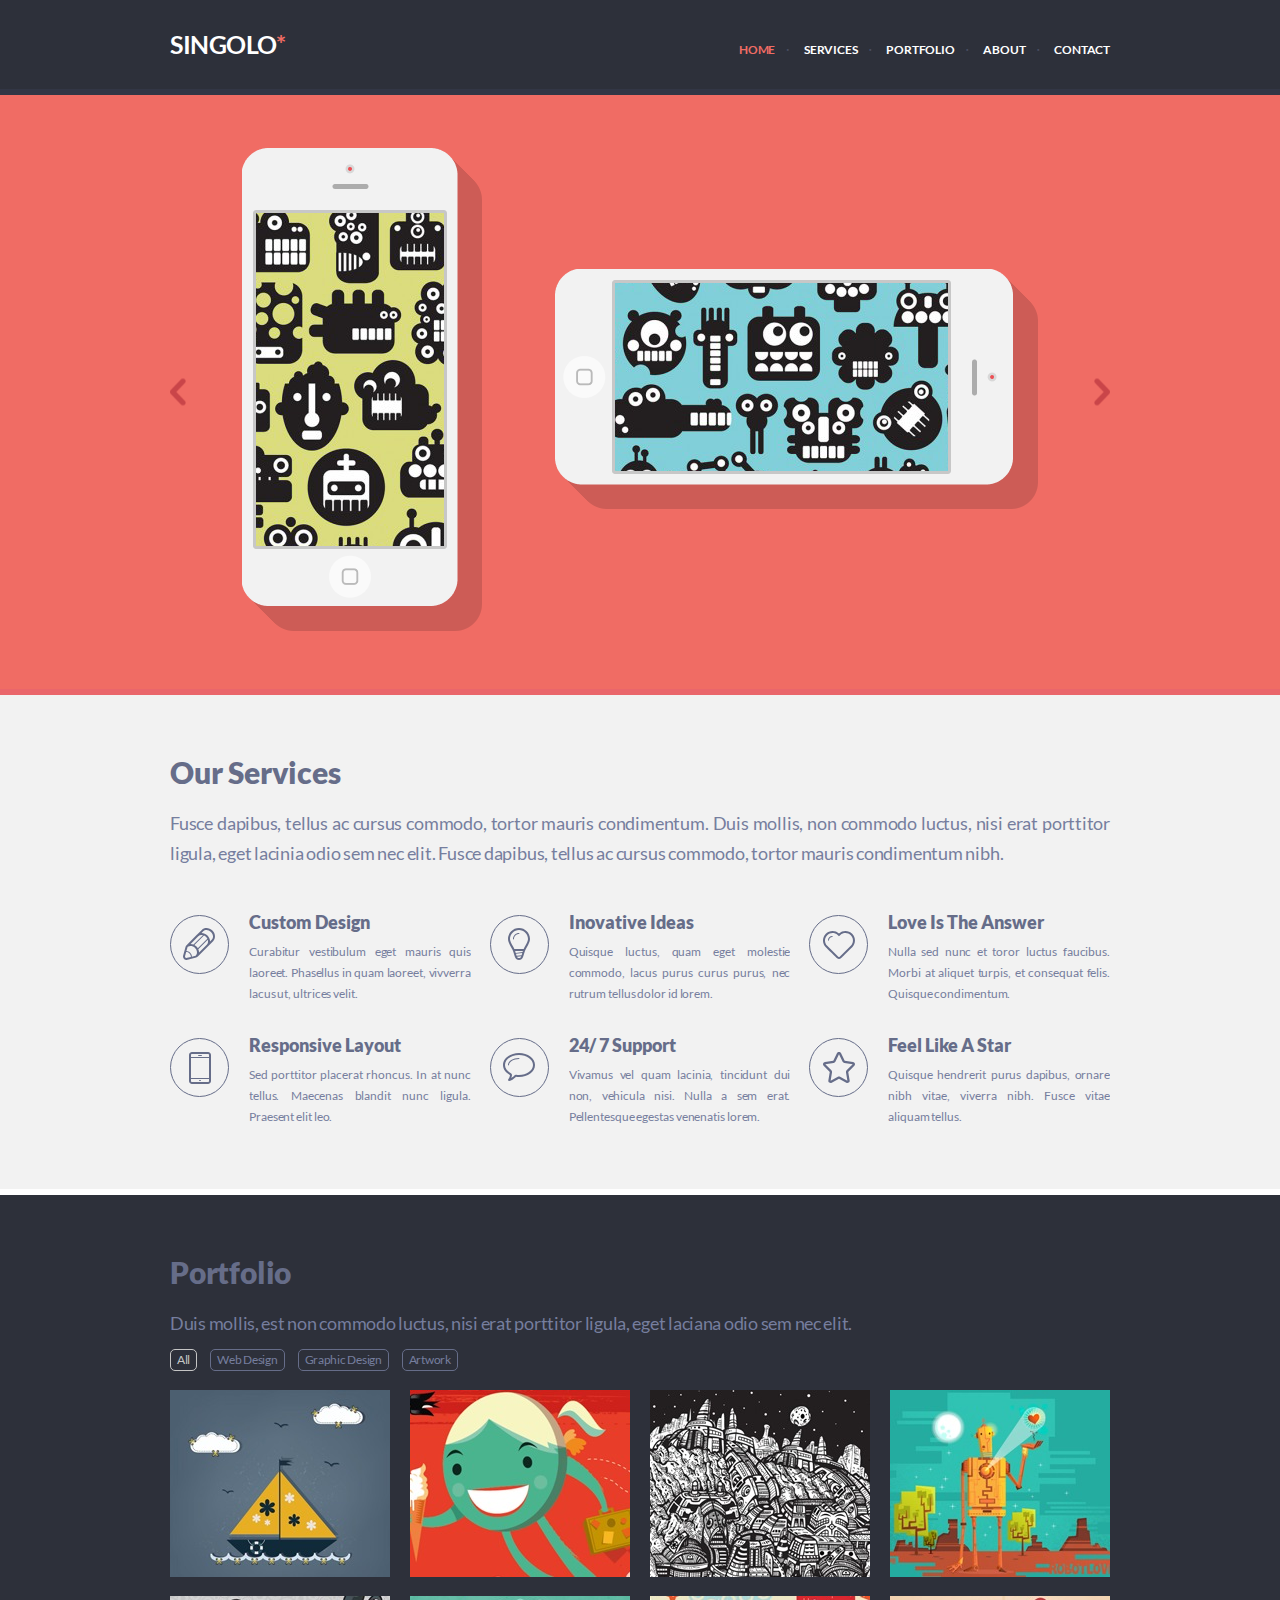
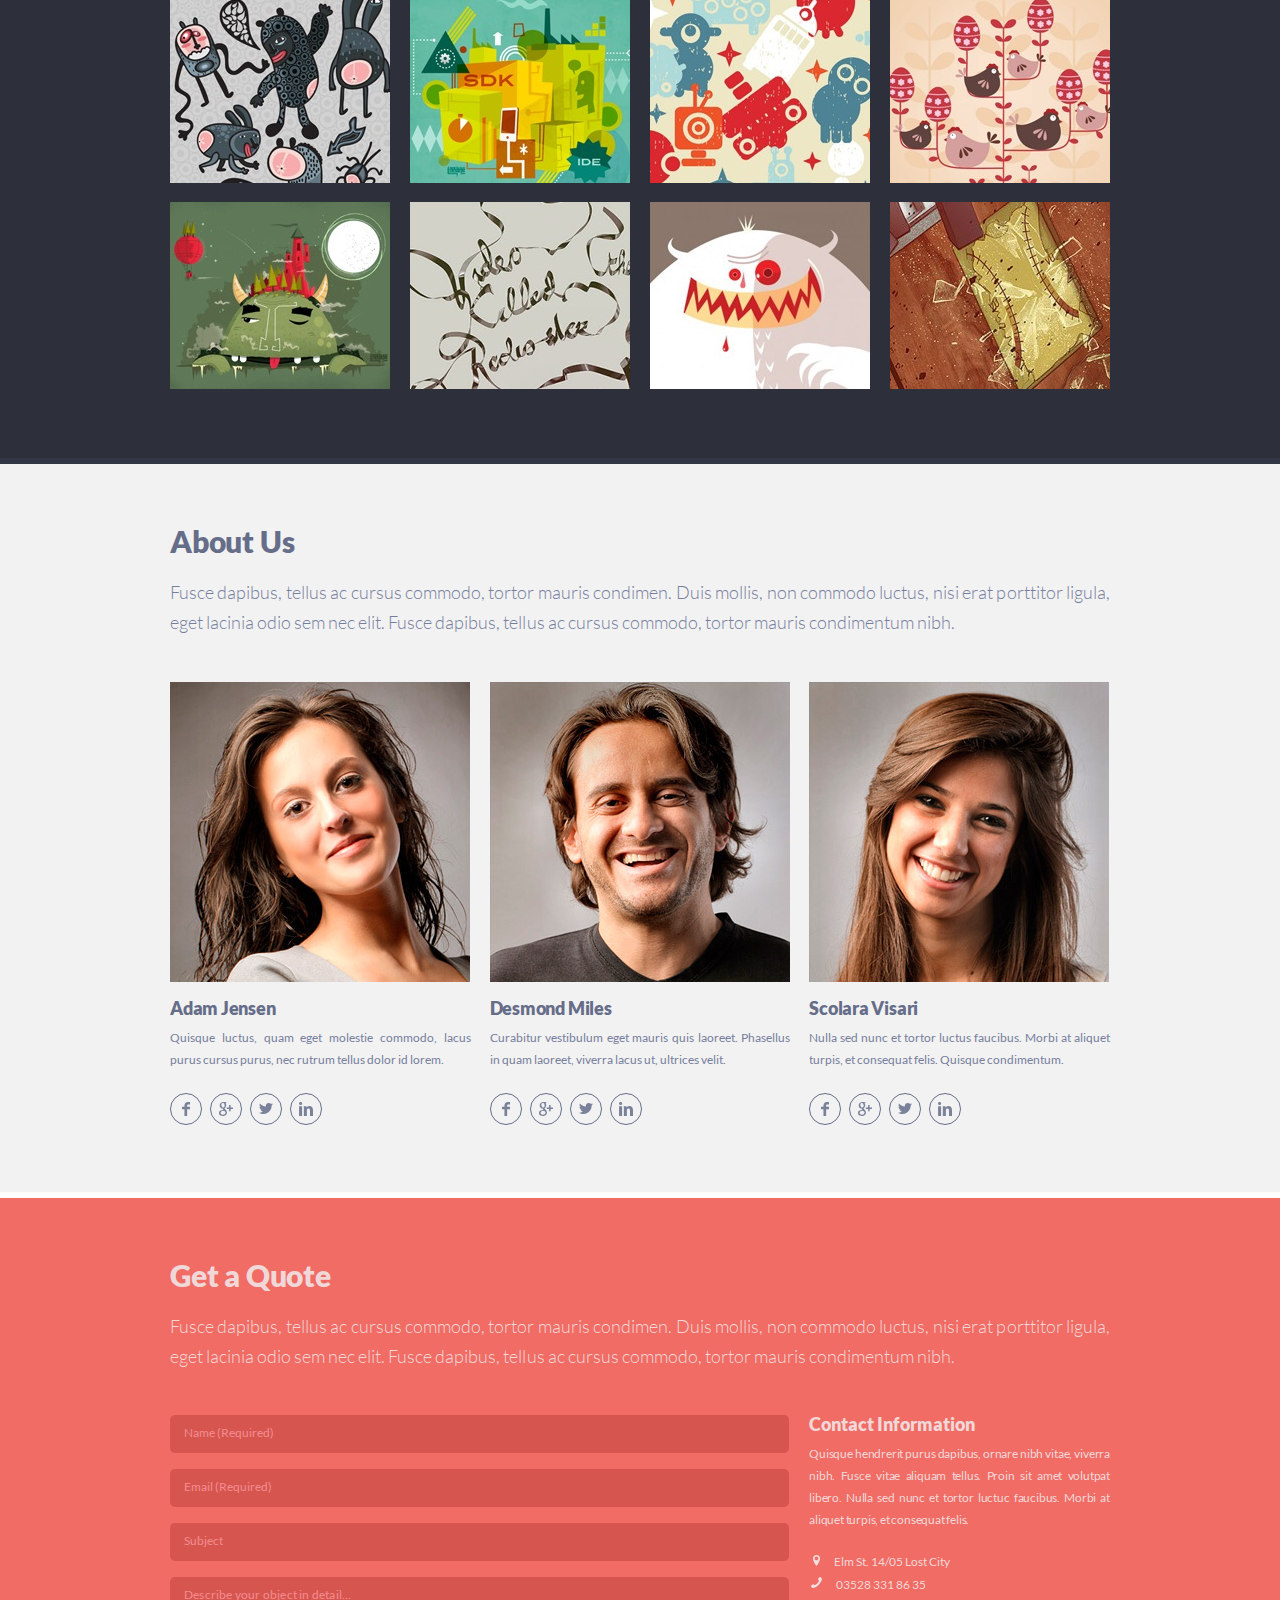
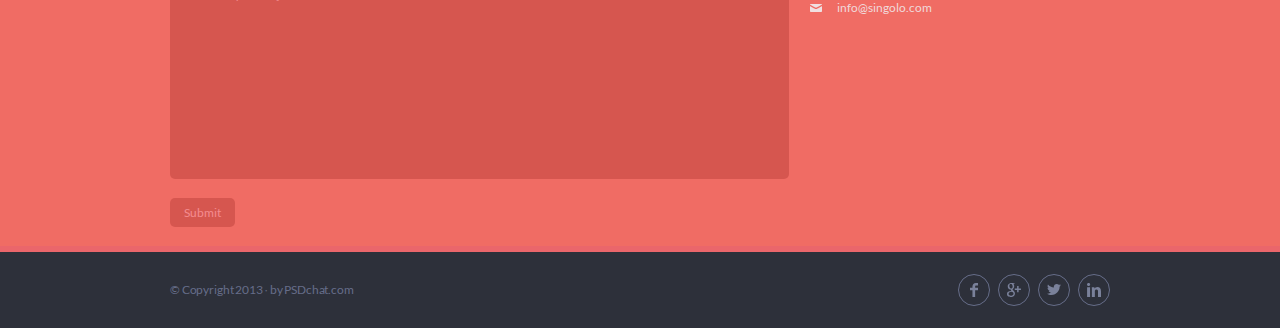
<file: index.html>
<!DOCTYPE html>
<html lang="en">

<head>
  <meta charset="UTF-8">
  <meta name="viewport" content="width=device-width, initial-scale=1.0">
  <link rel="stylesheet" href="./styles/style.css">
  <title>Singolo</title>
</head>

<body>
  <header class="header">
    <div class="wrapper header__wrapper">
      <span class="header__hamburger hamburger"><span class="hamburger__line"></span></span>
      <div class="header__logo-line">
        <a href="#" class="logo">
          <h1 class="logo__text">Singolo<span class="logo__text_colored">*</span></h1>
        </a>
      </div>
      <div class="header__navigation">
        <ul class="navigation">
          <li class="navigation__item"><a href="#" class="navigation__link active">Home</a></li>
          <li class="navigation__item"><a href="#services" class="navigation__link">Services</a></li>
          <li class="navigation__item"><a href="#portfolio" class="navigation__link">Portfolio</a></li>
          <li class="navigation__item"><a href="#about" class="navigation__link">About</a></li>
          <li class="navigation__item"><a href="#contact" class="navigation__link">Contact</a></li>
        </ul>
      </div>
    </div>
  </header>

  <div class="aside__overlay">
    <div class="aside">
      <div class="aside__wrapper">
        <span class="aside__hamburger hamburger"><span class="hamburger__line"></span></span>
        <div class="aside__menu">
          <a href="#" class="aside__logo">
            <h1 class="logo__text">Singolo<span class="logo__text_colored">*</span></h1>
          </a>
        </div>
      </div>
      <div class="aside__navigation">
        <ul class="navigation">
          <li class="navigation__item"><a href="#" class="navigation__link active">Home</a></li>
          <li class="navigation__item"><a href="#services" class="navigation__link">Services</a></li>
          <li class="navigation__item"><a href="#portfolio" class="navigation__link">Portfolio</a></li>
          <li class="navigation__item"><a href="#about" class="navigation__link">About</a></li>
          <li class="navigation__item"><a href="#contact" class="navigation__link">Contact</a></li>
        </ul>
      </div>
    </div>
  </div>

  <div class="carousel">
    <div class="wrapper carousel__wrapper">
      <div class="carousel__container">
        <div class="carousel__item carousel__item_active">
          <div class="carousel__description">
            <div class="phone_medium phone_medium_vertical">
              <img class="phone-shadow__image" src="./assets/images/slider/medium-phone/phone-shadow.png"
                alt="phone shadow">
              <img class="phone__image" src="./assets/images/slider/medium-phone/phone.png" alt="phone">
              <img class="phone-display__image phone-display__image_active"
                src="./assets/images/slider/medium-phone/phone-display-yellow.png" alt="phone display">
              <div class="phone__button_medium"></div>
            </div>
            <div class="phone_medium phone_medium_horizontal">
              <img class="phone-shadow__image" src="./assets/images/slider/medium-phone/phone-shadow-horizontal.png"
                alt="phone shadow">
              <img class="phone__image" src="./assets/images/slider/medium-phone/phone-horizontal.png" alt="phone">
              <img class="phone-display__image phone-display__image_active"
                src="./assets/images/slider/medium-phone/phone-display-blue.png" alt="phone display">
              <div class="phone__button_medium"></div>
            </div>
          </div>
        </div>
        <div class="carousel__item carousel__item_colored">
          <div class="carousel__description">
            <div class="phone_small phone_small_left">
              <img class="phone-shadow__image" src="./assets/images/slider/small-phone/phone-shadow.png"
                alt="phone shadow">
              <img class="phone__image" src="./assets/images/slider/small-phone/phone.png" alt="phone">
              <img class="phone-display__image phone-display__image_active"
                src="./assets/images/slider/small-phone/phone-display-yellow.png" alt="phone display">
              <div class="phone__button_small"></div>
            </div>
            <div class="phone_large">
              <img class="phone-shadow__image" src="./assets/images/slider/large-phone/phone-shadow.png"
                alt="phone shadow">
              <img class="phone__image" src="./assets/images/slider/large-phone/phone.png" alt="phone">
              <img class="phone-display__image phone-display__image_active"
                src="./assets/images/slider/large-phone/phone-display-green.png" alt="phone display">
              <div class="phone__button_large"></div>
            </div>
            <div class="phone_small phone_small_right">
              <img class="phone-shadow__image" src="./assets/images/slider/small-phone/phone-shadow.png"
                alt="phone shadow">
              <img class="phone__image" src="./assets/images/slider/small-phone/phone.png" alt="phone">
              <img class="phone-display__image phone-display__image_active"
                src="./assets/images/slider/small-phone/phone-display-yellow.png" alt="phone display">
              <div class="phone__button_small"></div>
            </div>
          </div>
        </div>
        <div class="carousel__control carousel__control_left">
          <div class="arrow arrow_left"></div>
        </div>
        <div class="carousel__control carousel__control_right">
          <div class="arrow arrow_right"></div>
        </div>
      </div>
    </div>
  </div>

  <section id="services" class="services">
    <div class="wrapper services__wrapper">
      <h2 class="services__title">Our Services</h2>
      <p class="services__text">Fusce dapibus, tellus ac cursus commodo, tortor mauris condimentum. Duis mollis,
        non commodo luctus, nisi erat porttitor ligula, eget lacinia odio sem nec elit. Fusce dapibus, tellus ac cursus
        commodo, tortor mauris condimentum nibh.</p>
      <div class="layout-3-column service__container">
        <article class="service">
          <div class="service__icon">
            <span class="icon-circle">
              <span class="ico ico_pen"></span>
            </span>
          </div>
          <div class="service__content">
            <h3 class="service__title">Custom Design</h3>
            <p class="service__text">Curabitur vestibulum eget mauris quis laoreet. Phasellus in quam laoreet,
              vivverra lacus ut, ultrices velit.</p>
          </div>
        </article>
        <article class="service">
          <div class="service__icon">
            <span class="icon-circle">
              <span class="ico ico_bulb"></span>
            </span>
          </div>
          <div class="service__content">
            <h3 class="service__title">Inovative Ideas</h3>
            <p class="service__text">Quisque luctus, quam eget molestie commodo, lacus purus curus purus, nec
              rutrum tellus dolor id lorem.</p>
          </div>
        </article>
        <article class="service">
          <div class="service__icon">
            <span class="icon-circle">
              <span class="ico ico_heart"></span>
            </span>
          </div>
          <div class="service__content">
            <h3 class="service__title">Love Is The Answer</h3>
            <p class="service__text">Nulla sed nunc et toror luctus faucibus. Morbi at aliquet turpis, et
              consequat felis. Quisque condimentum.</p>
          </div>
        </article>
        <article class="service">
          <div class="service__icon">
            <span class="icon-circle">
              <span class="ico ico_phone"></span>
            </span>
          </div>
          <div class="service__content">
            <h3 class="service__title">Responsive Layout</h3>
            <p class="service__text">Sed porttitor placerat rhoncus. In at nunc tellus. Maecenas blandit nunc
              ligula. Praesent elit leo.</p>
          </div>
        </article>
        <article class="service">
          <div class="service__icon">
            <span class="icon-circle">
              <span class="ico ico_bubble"></span>
            </span>
          </div>
          <div class="service__content">
            <h3 class="service__title">24/ 7 Support</h3>
            <p class="service__text">Vivamus vel quam lacinia, tincidunt dui non, vehicula nisi. Nulla a sem
              erat. Pellentesque egestas venenatis lorem.</p>
          </div>
        </article>
        <article class="service">
          <div class="service__icon">
            <span class="icon-circle">
              <span class="ico ico_star"></span>
            </span>
          </div>
          <div class="service__content">
            <h3 class="service__title">Feel Like A Star</h3>
            <p class="service__text">Quisque hendrerit purus dapibus, ornare nibh vitae, viverra nibh. Fusce
              vitae aliquam tellus.
          </div>
        </article>
      </div>
    </div>
  </section>

  <section id="portfolio" class="portfolio">
    <div class="wrapper portfolio__wrapper">
      <h2 class="portfolio__title">Portfolio</h2>
      <p class="portfolio__text">Duis mollis, est non commodo luctus, nisi erat porttitor ligula, eget laciana
        odio sem nec elit.</p>
      <div class="tags portfolio__tags">
        <span class="tag tag_bordered active">All</span>
        <span class="tag tag_bordered">Web Design</span>
        <span class="tag tag_bordered">Graphic Design</span>
        <span class="tag tag_bordered">Artwork</span>
      </div>
      <div class="layout-4-column project-wrapper">
        <img class="project-image" src="./assets/images/portfolio/1.jpg" alt="1">
        <img class="project-image" src="./assets/images/portfolio/2.jpg" alt="2">
        <img class="project-image" src="./assets/images/portfolio/3.jpg" alt="3">
        <img class="project-image" src="./assets/images/portfolio/4.jpg" alt="4">
        <img class="project-image" src="./assets/images/portfolio/5.jpg" alt="5">
        <img class="project-image" src="./assets/images/portfolio/6.jpg" alt="6">
        <img class="project-image" src="./assets/images/portfolio/7.jpg" alt="7">
        <img class="project-image" src="./assets/images/portfolio/8.jpg" alt="8">
        <img class="project-image" src="./assets/images/portfolio/9.jpg" alt="9">
        <img class="project-image" src="./assets/images/portfolio/10.jpg" alt="10">
        <img class="project-image" src="./assets/images/portfolio/11.jpg" alt="11">
        <img class="project-image" src="./assets/images/portfolio/12.jpg" alt="12">
      </div>
    </div>
  </section>

  <section id="about" class="about-us">
    <div class="wrapper about-us__wrapper">
      <h2 class="about-us__title">About Us</h2>
      <p class="about-us__text">Fusce dapibus, tellus ac cursus commodo, tortor mauris condimen. Duis mollis, non
        commodo luctus, nisi erat porttitor ligula, eget lacinia odio sem nec elit. Fusce dapibus, tellus ac cursus
        commodo, tortor mauris condimentum nibh.</p>
      <div class="layout-3-column card__container">
        <article class="card">
          <img src="./assets/images/employees/adam.jpg" alt="Adam Jensen">
          <h3 class="card__title">Adam Jensen</h3>
          <p class="card__text">Quisque luctus, quam eget molestie commodo, lacus purus cursus purus, nec rutrum
            tellus dolor id lorem.</p>
          <div class="social-contacts">
            <span class="icon-circle icon-circle_small">
              <span class="ico ico_facebook"></span>
            </span>
            <span class="icon-circle icon-circle_small">
              <span class="ico ico_google"></span>
            </span>
            <span class="icon-circle icon-circle_small">
              <span class="ico ico_twitter"></span>
            </span>
            <span class="icon-circle icon-circle_small">
              <span class="ico ico_linkedin"></span>
            </span>
          </div>
        </article>
        <article class="card">
          <img src="./assets/images/employees/desmond.jpg" alt="Desmond Miles">
          <h3 class="card__title">Desmond Miles</h3>
          <p class="card__text">Curabitur vestibulum eget mauris quis laoreet. Phasellus in quam laoreet, viverra
            lacus ut, ultrices velit.</p>
          <div class="social-contacts">
            <span class="icon-circle icon-circle_small">
              <span class="ico ico_facebook"></span>
            </span>
            <span class="icon-circle icon-circle_small">
              <span class="ico ico_google"></span>
            </span>
            <span class="icon-circle icon-circle_small">
              <span class="ico ico_twitter"></span>
            </span>
            <span class="icon-circle icon-circle_small">
              <span class="ico ico_linkedin"></span>
            </span>
          </div>
        </article>
        <article class="card">
          <img src="./assets/images/employees/scolara.jpg" alt="Scolara Visari">
          <h3 class="card__title">Scolara Visari</h3>
          <p class="card__text">Nulla sed nunc et tortor luctus faucibus. Morbi at aliquet turpis, et consequat
            felis. Quisque condimentum.</p>
          <div class="social-contacts">
            <span class="icon-circle icon-circle_small">
              <span class="ico ico_facebook"></span>
            </span>
            <span class="icon-circle icon-circle_small">
              <span class="ico ico_google"></span>
            </span>
            <span class="icon-circle icon-circle_small">
              <span class="ico ico_twitter"></span>
            </span>
            <span class="icon-circle icon-circle_small">
              <span class="ico ico_linkedin"></span>
            </span>
          </div>
        </article>
      </div>
    </div>
  </section>

  <section id="contact" class="quote">
    <div class="wrapper quote__wrapper">
      <h2 class="quote__title">Get a Quote</h2>
      <p class="quote__text">Fusce dapibus, tellus ac cursus commodo, tortor mauris condimen. Duis mollis, non
        commodo luctus, nisi erat porttitor ligula, eget lacinia odio sem nec elit. Fusce dapibus, tellus ac cursus
        commodo, tortor mauris condimentum nibh.</p>
      <div class="quote__content">
        <form action="#" class="quote__form" method="post">
          <input class="quote__input input-name" type="text" name="name" placeholder="Name (Required)"
            autocomplete="off" required>
          <input class="quote__input input-email" type="email" name="email" placeholder="Email (Required)"
            autocomplete="off" required>
          <input class="quote__input input-subject" type="text" name="subject" placeholder="Subject">
          <textarea class="quote__textarea" name="description"
            placeholder="Describe your object in detail..."></textarea>
          <button class="quote__button" type="submit">Submit</button>
        </form>
        <div class="contact-info">
          <h4 class="contact-info__title">Contact Information</h4>
          <p class="contact-info__text">Quisque hendrerit purus dapibus, ornare nibh vitae, viverra nibh.
            Fusce vitae aliquam tellus. Proin sit amet volutpat libero. Nulla sed nunc et tortor luctuc faucibus. Morbi
            at aliquet turpis, et consequat felis.</p>
          <div class="contacts">
            <p class="contact">
              <span class="ico ico_location"></span>
              <span class="contact__text">Elm St. 14/05 Lost City</span>
            </p>
            <p class="contact">
              <span class="ico ico_contact-phone"></span>
              <a class="contact__link" href="tel:035283318635">03528 331 86 35</a>
            </p>
            <p class="contact">
              <span class="ico ico_mail"></span>
              <a class="contact__link" href="mailto:info@singolo.com">info@singolo.com</a>
            </p>
          </div>
        </div>
      </div>
    </div>
  </section>

  <footer class="footer">
    <div class="wrapper footer__wrapper">
      <span class="footer__copyright">&copy; Copyright 2013 &#8729; by PSDchat.com</span>
      <div class="social-contacts">
        <span class="icon-circle icon-circle_small">
          <span class="ico ico_facebook"></span>
        </span>
        <span class="icon-circle icon-circle_small">
          <span class="ico ico_google"></span>
        </span>
        <span class="icon-circle icon-circle_small">
          <span class="ico ico_twitter"></span>
        </span>
        <span class="icon-circle icon-circle_small">
          <span class="ico ico_linkedin"></span>
        </span>
      </div>
    </div>
  </footer>

  <script src="base.js"></script>
  <script src="plugins/modal.js"></script>
  <script src="carousel.js"></script>
  <script src="display.js"></script>
  <script src="index.js"></script>
</body>

</html>
</file>
<file: styles/style.css>
@import "lato.css";
@import "modal.css";
:root {
  /* text colors */
  --color-primary: #666d89;
  --color-primary-add: #767e9e;
  --color-tag-hover: #c5c5c5;
  --color-light: #f0d8d9;
  --color-header: #ffffff;
  --color-header-add: #f06c64;
  --color-from: #f48c8f;
  /* bg colors */
  --color-bg-dark: #2d303a;
  --color-bg-dark-shadow: #323645;
  --color-bg-light: #f2f2f2;
  --color-bg-light-shadow: var(--color-header);
  --color-bg-add: var(--color-header-add);
  --color-bg-add-shadow: #ea666b;
  --color-bg-form: #d6564f;
  --color-bg-valid: rgb(51, 70, 51);
  /* other colors */
  --color-style-list: #494e62;
  --color-border: var(--color-primary);
  --color-border-tag: var(--color-primary-add);
  --color-border-tag-hover: var(--color-tag-hover);
}

* {
  box-sizing: border-box;
  padding: 0;
  margin: 0;
}

html {
  font-size: 10px;
  scroll-behavior: smooth;
}

body {
  font-family: "Lato", Verdana, sans-serif;
  font-size: 1.6rem;
}

a {
  text-decoration: none;
}

.wrapper {
  max-width: 1020px;
  min-width: 320px;
  margin: 0 auto;
}

/* Header */

.header {
  position: fixed;
  top: 0;
  z-index: 10;
  width: 100%;
  background-color: var(--color-bg-dark);
  border-bottom: 6px solid var(--color-bg-dark-shadow);
}

.header__wrapper {
  display: flex;
  align-items: center;
  justify-content: space-between;
  padding: 29px 40px 30px;
}

.hamburger {
  display: none;
  position: relative;
  width: 25px;
  height: 20px;
}

.hamburger:before {
  content: "";
  display: inline-block;
  position: absolute;
  background-color: #ffffff;
  border-radius: 5px;
  width: 100%;
  height: 2.4px;
  top: 0;
  left: 0;
}

.hamburger:after {
  content: "";
  display: inline-block;
  position: absolute;
  background-color: #ffffff;
  border-radius: 5px;
  width: 100%;
  height: 2.4px;
  bottom: 0;
  left: 0;
}

.hamburger__line {
  display: inline-block;
  position: absolute;
  width: 100%;
  height: 2.4px;
  top: calc( 50% - 1.2px);
  left: 0;
  border-radius: 5px;
  background-color: #ffffff;
  z-index: 101;
}

.header__logo-line {
  display: flex;
  align-items: center;
}

.logo__text {
  font-size: 2.5rem;
  letter-spacing: -0.05rem;
  font-weight: 700;
  text-transform: uppercase;
  color: var(--color-header);
}

.logo__text_colored {
  color: var(--color-header-add);
}

.navigation {
  display: flex;
  justify-content: space-between;
  width: 371px;
  margin-top: 10px;
}

.navigation__item {
  letter-spacing: -0.02rem;
  font-size: 1.2rem;
  font-weight: 700;
  text-transform: uppercase;
  list-style: none;
}

.navigation__item:not(:first-child)::before {
  content: "\2219";
  display: inline-block;
  width: 1.5em;
  line-height: 0.1rem;
  color: var(--color-style-list);
}

.navigation__link {
  color: var(--color-header);
}

.navigation__link:hover, .navigation__link.active {
  color: var(--color-header-add);
}

@media screen and (max-width: 767px) {
  .header__wrapper {
    padding: 29px 20px 30px;
    display: block;
  }
  .header__logo-line {
    display: inline-block;
    text-align: center;
    width: 89%;
  }
  .hamburger {
    display: inline-block;
  }
  .header__navigation {
    display: none;
  }
}

/* Slider */

.carousel {
  background-color: var(--color-bg-add);
  border-bottom: 6px solid var(--color-bg-add-shadow);
}

.carousel_changed {
  background-color: #648bf0;
  border-bottom: 6px solid rgb(64, 100, 192);
}

.carousel__wrapper {
  padding: 0 40px;
  margin-top: 95px;
}

.carousel__container {
  position: relative;
  width: 100%;
  overflow: hidden;
}

.carousel__item {
  display: none;
  position: relative;
  max-width: 100%;
  animation: 0.5s ease-in-out;
}

.carousel__item_active, .carousel__item_next {
  display: block;
}

.carousel__item_next {
  position: absolute;
  top: 0;
  width: 100%;
}

.carousel__description {
  display: flex;
  justify-content: center;
  align-items: center;
  position: relative;
}

.phone_medium {
  position: relative;
}

.phone_medium>* {
  top: 0;
  left: 0;
}

.phone_medium_vertical {
  width: 240px;
  height: 483px;
  margin: 53px 36px 58px 0;
}

.phone_medium_vertical>.phone-display__image {
  top: 65px;
  left: 14px;
}

.phone_medium_horizontal {
  height: 240px;
  width: 483px;
  margin: 0 0 6px 37px;
}

.phone_medium_horizontal>.phone-display__image {
  top: 14px;
  left: 60px;
}

.phone__button_medium {
  position: absolute;
  width: 42px;
  height: 42px;
  z-index: 4;
  cursor: pointer;
  border-radius: 50%;
  opacity: 0;
}

.phone_medium_vertical>.phone__button_medium {
  top: 408px;
  left: calc(50% - 33px);
}

.phone_medium_horizontal>.phone__button_medium {
  top: 88px;
  left: 8px;
}

.phone_large {
  position: relative;
  margin: 43px 0 38px;
  width: 255px;
  height: 513px;
}

.phone_large>.phone-display__image {
  top: 69px;
  left: 14px;
}

.phone__button_large {
  position: absolute;
  width: 45px;
  height: 45px;
  z-index: 4;
  cursor: pointer;
  border-radius: 50%;
  opacity: 0;
  bottom: 35px;
  left: 92px;
}

.phone_small {
  position: relative;
  width: 156px;
  height: 314px;
}

.phone_small>.phone-display__image {
  top: 42px;
  left: 9px;
}

.phone_small_left {
  opacity: 0.5;
  top: 11px;
  left: 25px;
}

.phone_small_right {
  opacity: 0.5;
  top: 11px;
  right: 26px;
}

.phone__button_small {
  position: absolute;
  width: 27px;
  height: 27px;
  z-index: 4;
  cursor: pointer;
  border-radius: 50%;
  opacity: 0;
  bottom: 22px;
  left: 57px;
}

.phone-shadow__image {
  position: absolute;
  z-index: 1;
}

.phone__image {
  position: absolute;
  z-index: 2;
}

.phone-display__image {
  display: none;
  position: absolute;
  z-index: 3;
}

.phone-display__image_active {
  display: block;
}

.carousel__control {
  position: absolute;
  top: 0;
  bottom: 0;
  cursor: pointer;
}

.carousel__control:hover {
  filter: brightness(50%);
}

.carousel__control_left {
  left: 0;
  right: auto;
}

.carousel__control_right {
  right: 0;
  left: auto;
}

.arrow {
  display: inline-block;
  position: absolute;
  top: 50%;
  transform: translateY(-50%);
  width: 16px;
  height: 27px;
}

.arrow_left {
  background: url('../assets/images/slider/left-arrow.png');
}

.arrow_right {
  background: url('../assets/images/slider/right-arrow.png');
  right: 50%;
}

.to-left {
  animation-name: left;
}

.from-right {
  animation-name: right;
}

.to-right {
  animation-name: right;
  animation-direction: reverse;
}

.from-left {
  animation-name: left;
  animation-direction: reverse;
}

@keyframes left {
  from {
    left: 0;
  }
  to {
    left: -100%;
  }
}

@keyframes right {
  from {
    left: 100%;
  }
  to {
    left: 0;
  }
}

@media screen and (max-width: 1019px) {
  .phone_medium_vertical {
    width: 181px;
    height: 364px;
    margin: 41px 27px 42px 0;
  }
  .phone_medium_vertical>.phone-shadow__image {
    width: 181px;
    height: 364px;
  }
  .phone_medium_vertical>.phone__image {
    width: 163px;
    height: 344px;
  }
  .phone_medium_vertical>.phone-display__image {
    width: 143px;
    height: 251px;
    top: 49px;
    left: 10px;
  }
  .phone_medium_horizontal {
    width: 364px;
    height: 181px;
    margin: 0 0 6px 27px;
  }
  .phone_medium_horizontal>.phone-shadow__image {
    width: 364px;
    height: 181px;
  }
  .phone_medium_horizontal>.phone__image {
    width: 344px;
    height: 163px;
  }
  .phone_medium_horizontal>.phone-display__image {
    width: 251px;
    height: 143px;
    top: 10px;
    left: 45px;
  }
  .phone__button_medium {
    width: 31px;
    height: 31px;
  }
  .phone_medium_vertical>.phone__button_medium {
    top: 306px;
    left: calc(50% - 24px);
  }
  .phone_medium_horizontal>.phone__button_medium {
    top: 66px;
    left: 7px;
  }
  .phone_large {
    width: 191px;
    height: 385px;
    margin: 31px 0;
  }
  .phone_large>.phone-shadow__image {
    width: 191px;
    height: 385px;
  }
  .phone_large>.phone__image {
    width: 172px;
    height: 364px;
  }
  .phone_large>.phone-display__image {
    width: 151px;
    height: 266px;
    top: 50px;
    left: 10px;
  }
  .phone__button_large {
    width: 34px;
    height: 34px;
    bottom: 27px;
    left: 69px;
  }
  .phone_small {
    width: 117px;
    height: 236px;
  }
  .phone_small>.phone-shadow__image {
    width: 117px;
    height: 236px;
  }
  .phone_small>.phone__image {
    width: 105px;
    height: 224px;
  }
  .phone_small>.phone-display__image {
    width: 92px;
    height: 162px;
    top: 32px;
    left: 7px;
  }
  .phone_small_left {
    top: 8px;
    left: 19px;
  }
  .phone_small_right {
    top: 8px;
    right: 20px;
  }
  .phone__button_small {
    width: 20px;
    height: 20px;
    bottom: 17px;
    left: 42px;
  }
}

@media screen and (max-width: 767px) {
  .carousel__wrapper {
    padding: 0 10px;
  }
  .phone_medium_vertical {
    width: 88px;
    height: 178px;
    margin: 20px 14px 23px 0;
  }
  .phone_medium_vertical>.phone-shadow__image {
    width: 88px;
    height: 178px;
  }
  .phone_medium_vertical>.phone__image {
    width: 78px;
    height: 168px;
  }
  .phone_medium_vertical>.phone-display__image {
    width: 69px;
    height: 122px;
    top: 24px;
    left: 5px;
  }
  .phone_medium_horizontal {
    width: 178px;
    height: 88px;
    margin: 0 0 6px 13px;
  }
  .phone_medium_horizontal>.phone-shadow__image {
    width: 178px;
    height: 88px;
  }
  .phone_medium_horizontal>.phone__image {
    width: 168px;
    height: 79px;
  }
  .phone_medium_horizontal>.phone-display__image {
    width: 122px;
    height: 69px;
    top: 5px;
    left: 22px;
  }
  .phone__button_medium {
    width: 15px;
    height: 15px;
  }
  .phone_medium_vertical>.phone__button_medium {
    top: 150px;
    left: calc(50% - 12px);
  }
  .phone_medium_horizontal>.phone__button_medium {
    top: 32px;
    left: 3px;
  }
  .phone_large {
    width: 94px;
    height: 189px;
    margin: 16px 0;
  }
  .phone_large>.phone-shadow__image {
    width: 94px;
    height: 189px;
  }
  .phone_large>.phone__image {
    width: 84px;
    height: 178px;
  }
  .phone_large>.phone-display__image {
    width: 74px;
    height: 130px;
    top: 25px;
    left: 4px;
  }
  .phone__button_large {
    width: 17px;
    height: 17px;
    bottom: 14px;
    left: 33px;
  }
  .phone_small {
    width: 57px;
    height: 116px;
  }
  .phone_small>.phone-shadow__image {
    width: 57px;
    height: 116px;
  }
  .phone_small>.phone__image {
    width: 51px;
    height: 110px;
  }
  .phone_small>.phone-display__image {
    width: 44px;
    height: 79px;
    top: 16px;
    left: 4px;
  }
  .phone_small_left {
    top: 4px;
    left: 9px;
  }
  .phone_small_right {
    top: 4px;
    right: 10px;
  }
  .phone__button_small {
    width: 10px;
    height: 10px;
    bottom: 8px;
    left: 20px;
  }
}

@media screen and (max-width: 374px) {
  .carousel__control {
    display: none;
  }
}

/* Services */

.services {
  background-color: var(--color-bg-light);
  border-bottom: 6px solid var(--color-bg-light-shadow);
}

.services__wrapper {
  padding: 59px 40px 32px;
}

.layout-3-column {
  display: flex;
  flex-wrap: wrap;
  justify-content: space-between;
}

.layout-3-column>* {
  flex-basis: 32%;
}

.services__title {
  font-size: 3rem;
  letter-spacing: -0.02rem;
  font-weight: 900;
  color: var(--color-primary);
}

.services__text {
  font-size: 1.8rem;
  letter-spacing: -0.022rem;
  text-align: justify;
  line-height: 3rem;
  margin: 18px 0 43px;
  color: var(--color-primary-add);
}

.service {
  display: flex;
  justify-content: space-between;
  align-items: flex-start;
  margin-bottom: 33px;
}

.service__icon {
  margin-top: 4px;
}

.icon-circle {
  display: inline-flex;
  align-items: center;
  justify-content: center;
  width: 59px;
  height: 59px;
  border-radius: 50%;
  border: 1px solid var(--color-border);
}

.icon-circle_small {
  width: 32px;
  height: 32px;
  cursor: pointer;
}

.icon-circle_small:hover {
  background-color: var(--color-header-add);
}

.ico {
  display: inline-block;
}

.ico_pen {
  background-image: url("../assets/images/icons/pen.svg");
  background-repeat: no-repeat;
  width: 35px;
  height: 35px;
}

.ico_bulb {
  background-image: url("../assets/images/icons/bulb.svg");
  background-repeat: no-repeat;
  width: 26px;
  height: 35px;
}

.ico_heart {
  background-image: url("../assets/images/icons/heart.svg");
  background-repeat: no-repeat;
  width: 36px;
  height: 32px;
}

.ico_phone {
  background-image: url("../assets/images/icons/phone.svg");
  background-repeat: no-repeat;
  width: 26px;
  height: 36px;
}

.ico_bubble {
  background-image: url("../assets/images/icons/bubble.svg");
  background-repeat: no-repeat;
  width: 35px;
  height: 31px;
}

.ico_star {
  background-image: url("../assets/images/icons/star.svg");
  background-repeat: no-repeat;
  width: 36px;
  height: 34px;
}

.service__content {
  flex-grow: 1;
  margin-left: 20px
}

.service__title {
  font-size: 1.8rem;
  font-weight: 900;
  color: var(--color-primary);
}

.service__text {
  height: 60px;
  font-size: 1.2rem;
  line-height: 2.1rem;
  letter-spacing: -0.009rem;
  margin-top: 8px;
  text-align: justify;
  overflow: hidden;
  color: var(--color-primary-add);
}

@media screen and (max-width: 1019px) {
  .service__container>* {
    flex-basis: 43.5%;
  }
}

@media screen and (max-width: 767px) {
  .services__wrapper {
    padding: 59px 30px 32px;
  }
  .service__container>* {
    flex-basis: 95%;
  }
}

/* Portfolio */

.portfolio {
  background-color: var(--color-bg-dark);
  border-bottom: 6px solid var(--color-bg-dark-shadow);
}

.portfolio__wrapper {
  padding: 59px 40px 69px;
}

.portfolio__title {
  font-size: 3rem;
  letter-spacing: -0.02rem;
  font-weight: 900;
  color: var(--color-primary)
}

.portfolio__text {
  text-align: justify;
  font-size: 1.8rem;
  letter-spacing: -0.027rem;
  line-height: 3rem;
  margin-top: 18px;
  color: var(--color-primary-add);
}

.portfolio__tags {
  padding-top: 10px;
}

.tag {
  display: inline-block;
  font-size: 1.2rem;
  letter-spacing: -0.027rem;
  padding: 2px 6px 3px;
  margin-right: 10px;
  border-radius: 5px;
  cursor: pointer;
  color: var(--color-border-tag);
}

.tag:last-child {
  margin-right: 0;
}

.tag_bordered {
  border: 1px solid var(--color-primary);
}

.tag_bordered:hover, .tag_bordered.active {
  border: 1px solid var(--color-border-tag-hover);
  color: var(--color-tag-hover);
}

.project-wrapper {
  max-height: 621px;
  overflow: hidden;
}

.layout-4-column {
  display: flex;
  flex-wrap: wrap;
  justify-content: space-between;
}

.layout-4-column>* {
  flex-basis: 220px;
}

.project-image {
  width: 220px;
  margin-top: 19px;
  cursor: pointer;
}

.project-image.active {
  border: 5px solid #F06C64;
  filter: brightness(50%);
}

@media screen and (max-width: 1019px) {
  .project-wrapper {
    max-height: 100%;
    overflow: visible;
  }
  .layout-4-column>* {
    flex-basis: 30%;
  }
  .project-image {
    width: 216px;
  }
}

@media screen and (max-width: 767px) {
  .portfolio__tags {
    padding: 10px 0 11px;
  }
  .portfolio__wrapper {
    padding: 59px 30px 69px;
  }
  .layout-4-column>* {
    flex-basis: 44%;
  }
  .project-image {
    width: 151px;
    margin-top: 13px;
  }
}

@media screen and (max-width: 374px) {
  .portfolio__tags {
    padding: 5px 0 5px;
  }
  .tag {
    margin-right: 5px;
    margin-top: 5px;
  }
  .tag:last-child {
    margin-right: 0;
  }
  .layout-4-column>* {
    flex-basis: 100%;
  }
}

/* About Us */

.about-us {
  background-color: var(--color-bg-light);
  border-bottom: 6px solid var(--color-bg-light-shadow);
}

.about-us__wrapper {
  padding: 59px 40px 67px;
}

.about-us__title {
  font-size: 3rem;
  letter-spacing: -0.02rem;
  font-weight: 900;
  color: var(--color-primary);
}

.about-us__text {
  font-size: 1.8rem;
  line-height: 3rem;
  letter-spacing: 0.001rem;
  line-height: 3rem;
  font-weight: 300;
  margin-top: 18px;
  text-align: justify;
  color: var(--color-primary-add);
}

.card {
  margin-top: 45px;
}

.card__title {
  font-size: 1.8rem;
  line-height: 1.8rem;
  font-weight: 900;
  letter-spacing: -0.022rem;
  width: 100%;
  margin-top: 14px;
  white-space: nowrap;
  overflow: hidden;
  text-overflow: ellipsis;
  color: var(--color-primary);
}

.card__text {
  font-size: 1.2rem;
  line-height: 2.2rem;
  font-weight: 400;
  text-align: justify;
  margin-top: 10px;
  color: var(--color-primary-add);
}

.social-contacts {
  display: inline-flex;
  justify-content: space-between;
  margin-top: 22px;
  width: 152px;
}

.ico_facebook {
  background-image: url("../assets/images/icons/facebook.svg");
  background-repeat: no-repeat;
  width: 8px;
  height: 14px;
}

.ico_google {
  background-image: url("../assets/images/icons/google.svg");
  background-repeat: no-repeat;
  width: 14px;
  height: 14px;
}

.ico_twitter {
  background-image: url("../assets/images/icons/twitter.svg");
  background-repeat: no-repeat;
  width: 14px;
  height: 12px;
}

.ico_linkedin {
  background-image: url("../assets/images/icons/linkedin.svg");
  background-repeat: no-repeat;
  width: 14px;
  height: 14px;
}

@media screen and (max-width: 1019px) {
  .card>img {
    width: 100%;
  }
  .card__container>* {
    flex-basis: 31%;
  }
}

@media screen and (max-width: 767px) {
  .about-us__wrapper {
    padding: 59px 30px 67px;
  }
  .card>img {
    width: 100%;
  }
  .card__container>* {
    flex-basis: 100%;
  }
}

/* Form */

.quote {
  background-color: var(--color-bg-add);
  border-bottom: 6px solid var(--color-bg-add-shadow);
}

.quote__wrapper {
  padding: 68px 40px 19px;
}

.quote__title {
  font-size: 3rem;
  letter-spacing: -0.02rem;
  line-height: 1.8rem;
  font-weight: 900;
  color: var(--color-light);
}

.quote__text {
  font-size: 1.8rem;
  line-height: 3rem;
  letter-spacing: 0.001rem;
  font-weight: 300;
  margin-top: 27px;
  text-align: justify;
  color: var(--color-light);
}

.quote__content {
  display: flex;
  flex-wrap: wrap;
  justify-content: space-between;
  margin-top: 44px;
}

.quote__form {
  flex-basis: 65.9%;
}

.quote__input, .quote__textarea {
  font-family: "Lato";
  font-size: 1.2rem;
  line-height: 2.2rem;
  font-weight: 400;
  padding: 7px 14px 9px;
  width: 100%;
  border: none;
  margin-bottom: 16px;
  border-radius: 5px;
  color: var(--color-light);
  background-color: var(--color-bg-form);
}

.quote__textarea {
  resize: none;
  height: 202px;
}

.quote__input:focus, .quote__textarea:focus {
  outline: none;
}

.quote__input::placeholder, .quote__textarea::placeholder {
  font-family: "Lato";
  font-size: 1.2rem;
  line-height: 2.2rem;
  font-weight: 400;
  color: var(--color-from);
}

.quote__textarea::placeholder {
  letter-spacing: 0.02rem;
}

.quote__input:hover::placeholder, .quote__textarea:hover::placeholder {
  color: var(--color-light);
}

.quote__button {
  outline: none;
  font-family: "Lato";
  font-size: 1.2rem;
  font-weight: 400;
  padding: 7px 14px;
  border: none;
  border-radius: 5px;
  cursor: pointer;
  color: var(--color-from);
  background-color: var(--color-bg-form);
}

.quote__button:hover {
  color: var(--color-light);
  background-color: var(--color-bg-dark);
}

.contact-info {
  flex-basis: 32%;
  color: var(--color-light);
}

.contact-info__title {
  font-size: 1.8rem;
  line-height: 1.8rem;
  font-weight: 900;
}

.contact-info__text {
  font-size: 1.2rem;
  line-height: 2.2rem;
  font-weight: 400;
  letter-spacing: -0.02rem;
  margin-top: 10px;
  text-align: justify;
}

.contacts {
  margin-top: 19px;
}

.contact {
  display: block;
  margin: 0;
}

.contact__link, .contact__text {
  font-size: 1.2rem;
  line-height: 2.2rem;
  font-weight: 400;
  margin-left: 11px;
  color: var(--color-light);
}

.contact__link {
  text-decoration: none;
}

.ico_location {
  background-image: url("../assets/images/icons/contact-location.svg");
  background-repeat: no-repeat;
  width: 7px;
  height: 11px;
  margin-left: 4px;
}

.ico_contact-phone {
  background-image: url("../assets/images/icons/contact-phone.svg");
  background-repeat: no-repeat;
  width: 11px;
  height: 11px;
  margin: 0 0 1px 2px;
}

.ico_mail {
  background-image: url("../assets/images/icons/contact-mail.svg");
  background-repeat: no-repeat;
  width: 13px;
  height: 8px;
  margin-left: 1px;
}

@media screen and (max-width: 767px) {
  .about-us__wrapper {
    padding: 68px 30px 19px;
  }
  .quote__form {
    flex-basis: 100%;
  }
  .quote__button {
    width: 100%;
  }
  .contact-info {
    margin-top: 44px;
    flex-basis: 100%;
  }
}

/* Footer */

.footer {
  background-color: var(--color-bg-dark);
}

.footer__wrapper {
  display: flex;
  justify-content: space-between;
  align-items: center;
  padding: 0 40px 22px;
}

.footer__copyright {
  font-size: 1.2rem;
  font-weight: 400;
  letter-spacing: -0.014rem;
  margin-top: 20px;
  color: var(--color-primary);
}

@media screen and (max-width: 767px) {
  .footer__wrapper {
    justify-content: center;
    padding: 0 30px 22px;
  }
  .footer__copyright {
    display: none;
  }
}

/* Aside Menu */

.aside, .aside__overlay, .aside__logo, .logo.hide {
  display: none;
}

@media screen and (max-width: 767px) {
  .aside__wrapper {
    padding: 29px 20px 30px;
    display: flex;
    justify-content: start;
    align-items: center;
  }
  .aside__logo {
    margin-left: 29px;
  }
  .aside, .aside__overlay, .aside__logo {
    display: block;
  }
  .navigation {
    flex-direction: column;
    margin: 50px 0 0 71px;
  }
  .navigation__item:not(:first-child)::before {
    display: none;
  }
  .navigation__item {
    font-size: 2.4rem;
    margin-top: 27px;
  }
  .aside {
    opacity: 0;
    z-index: -1;
    position: fixed;
    top: 0;
    right: 0;
    left: 0;
    bottom: 0;
    width: 74%;
    box-shadow: 0px -40px 20px rgba(0, 0, 0, 0.4);
    transition: background 0.2s ease-out;
  }
  .aside__overlay {
    opacity: 0;
    z-index: -1;
    position: fixed;
    top: 0;
    right: 0;
    left: 0;
    bottom: 0;
    transition: background 0.2s ease-out;
  }
  .aside__overlay.open {
    opacity: 1;
    z-index: 100;
    background: rgb(45, 48, 58, 0.5);
  }
  .aside.open {
    opacity: 1;
    z-index: 100;
    background: rgb(45, 48, 58);
  }
  .hamburger {
    cursor: pointer;
  }
  .hamburger.rotated {
    transform: rotate(90deg);
  }
}

/* Transition */

.navigation__link, .carousel__control, .tag_bordered, .quote__button, .quote__input, .quote__textarea, .icon-circle_small, .project-image.active, .hamburger, .aside, .aside__overlay {
  transition: all 0.3s ease-out;
}
</file>
